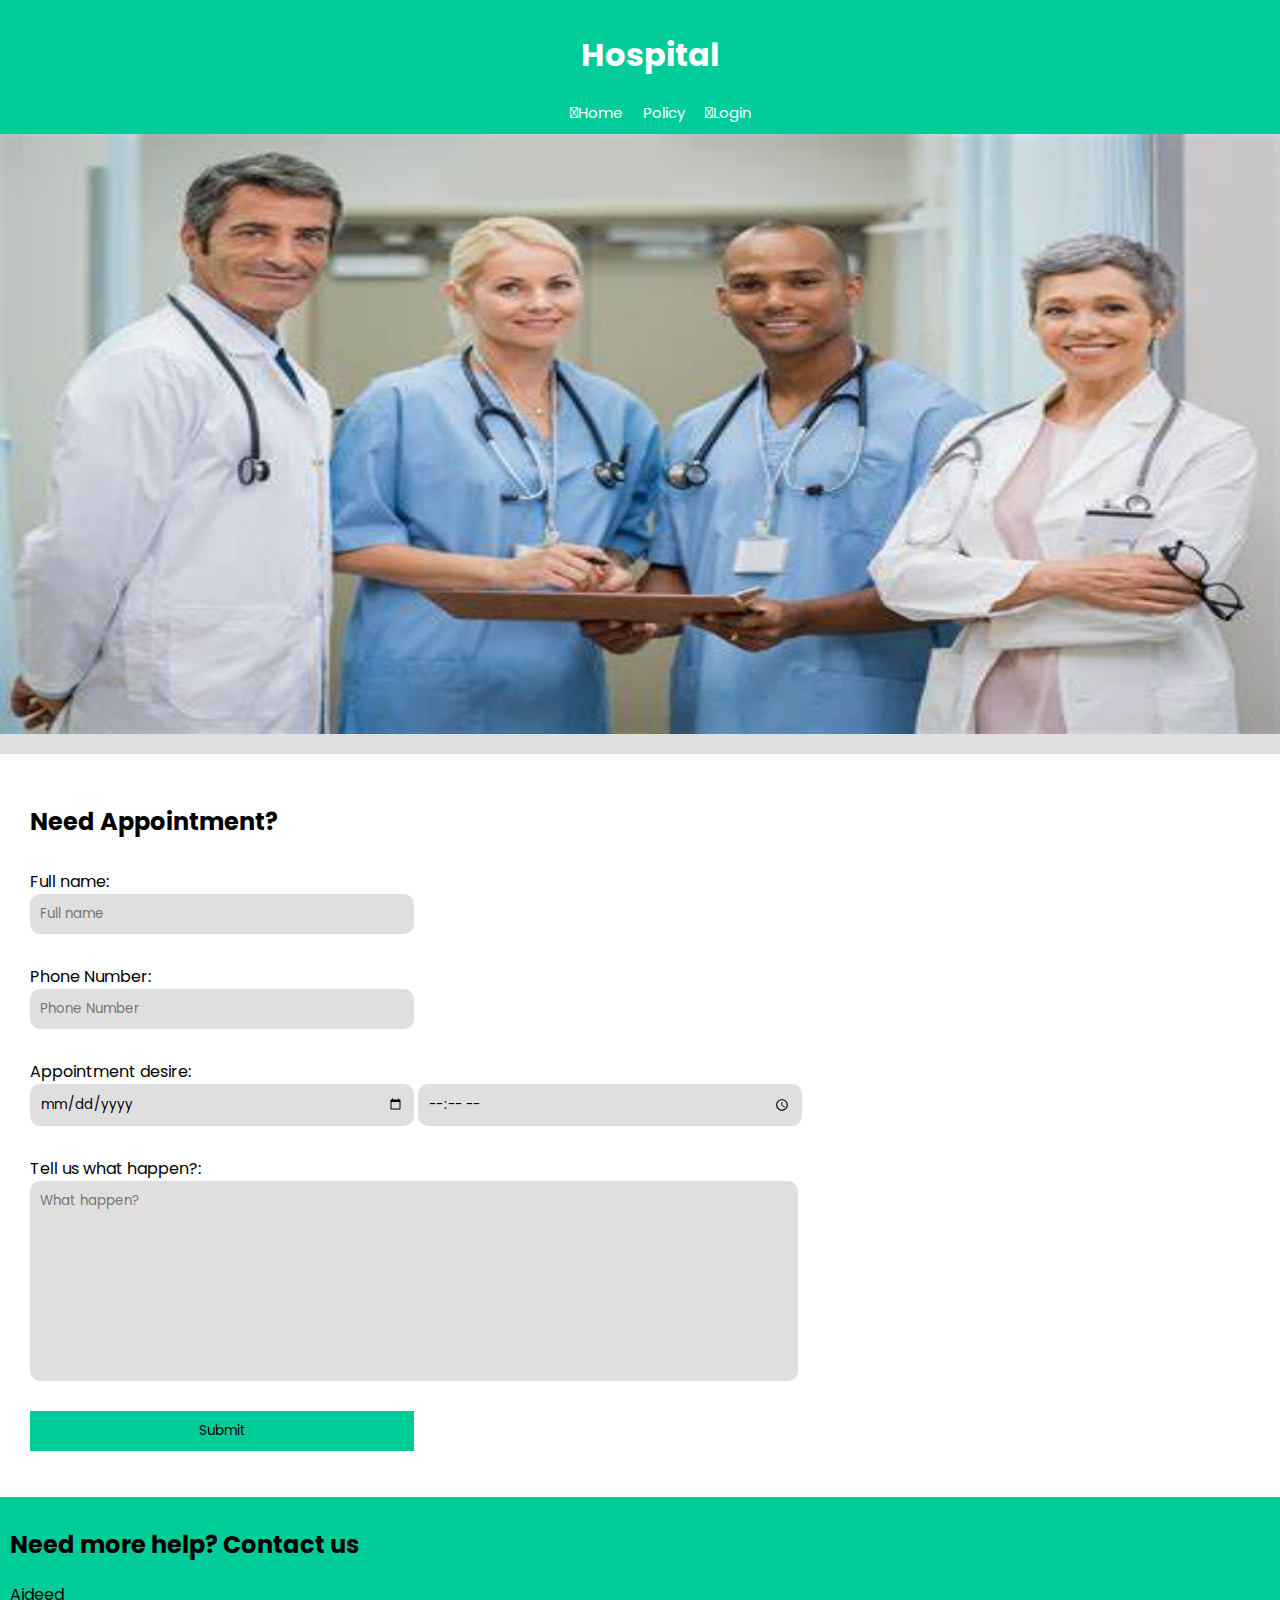
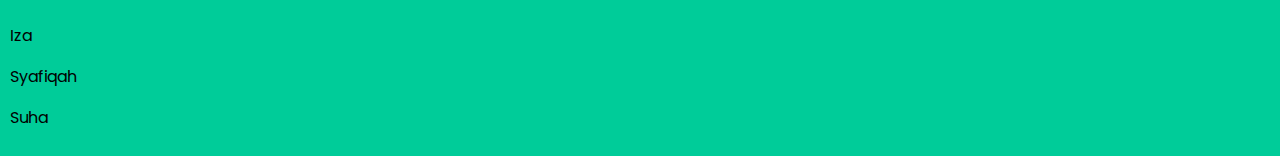
<file: index.html>
<html>

<head>
	<link rel="stylesheet" href="main.css">
<link rel="stylesheet" href="https://cdnjs.cloudflare.com/ajax/libs/font-awesome/4.7.0/css/font-awesome.min.css">

</head>

</head>

<body>
<meta name="viewport" content="user-scalable=no, width=device-width, initial-scale=0.8" />
<meta name="apple-mobile-web-app-capable" content="yes" />


	<div class='modal-container' id='login_modal' style='display:none;'>
		<div class='modal' style='width:70%;'>
			<h1>Login</h1>
			<form>
				<div>
					<div>Email</div>
					<input type='text' id='emailtxt' placeholder='Email' style='width:70%'/>
				</div>
				<div>
					<div>Password</div>
					<input type='password' id='pwdtxt' placeholder='Password' style='width:70%'/>
				</div>
				<div>
					<button type='button' onclick='loginMe()'>Login</button>
					<button type='button' onclick='closeLoginModal()'>Close</button>
				</div>
			</form>
		</div>
	</div>

	<div class='headdiv'>
		<h1>Hospital</h1>
		<div>
			<a><i class='fa-solid fa-home'></i>Home</a>
			<a><i class='fa-solid fa-note'></i>Policy</a>
			<a onclick='openLoginModal()'><i class='fa-solid fa-user'></i>Login</a>
		</div>
	</div>

	<div class='slideshow'>
		<img src='asset/cover.jpg' width='100%' height='600px'>
	</div>

	<div class='body-container' id='regform'>
		<div class='card'>

			<h2>Need Appointment?</h2>
			<form>
				<div>
					<label>Full name:</label>
					<br/>
					<input type='text' placeholder='Full name'>
				</div>

				<div>
					<label>Phone Number:</label>
					<br/>
					<input type='number' placeholder='Phone Number'>
				</div>

				<div>
					<label>Appointment desire:</label>
					<br/>
					<input type='date' placeholder='Date'>
					<input type='time' placeholder='Date'>

				</div>

				<div>
					<label>Tell us what happen?:</label>
					<br/>
					<textarea placeholder='What happen?'></textarea>
				</div>

				<div>
					<button type='button'>Submit</button>
				</div>
			</form>

		</div>
	</div>

	<footer>
		<h2>Need more help? Contact us</h2>
		<p>Aideed</p>
		<p>Iza</p>
		<p>Syafiqah</p>
		<p>Suha</p>
	</footer>

</body>

<script src='script.js'></script>

</html>
</file>
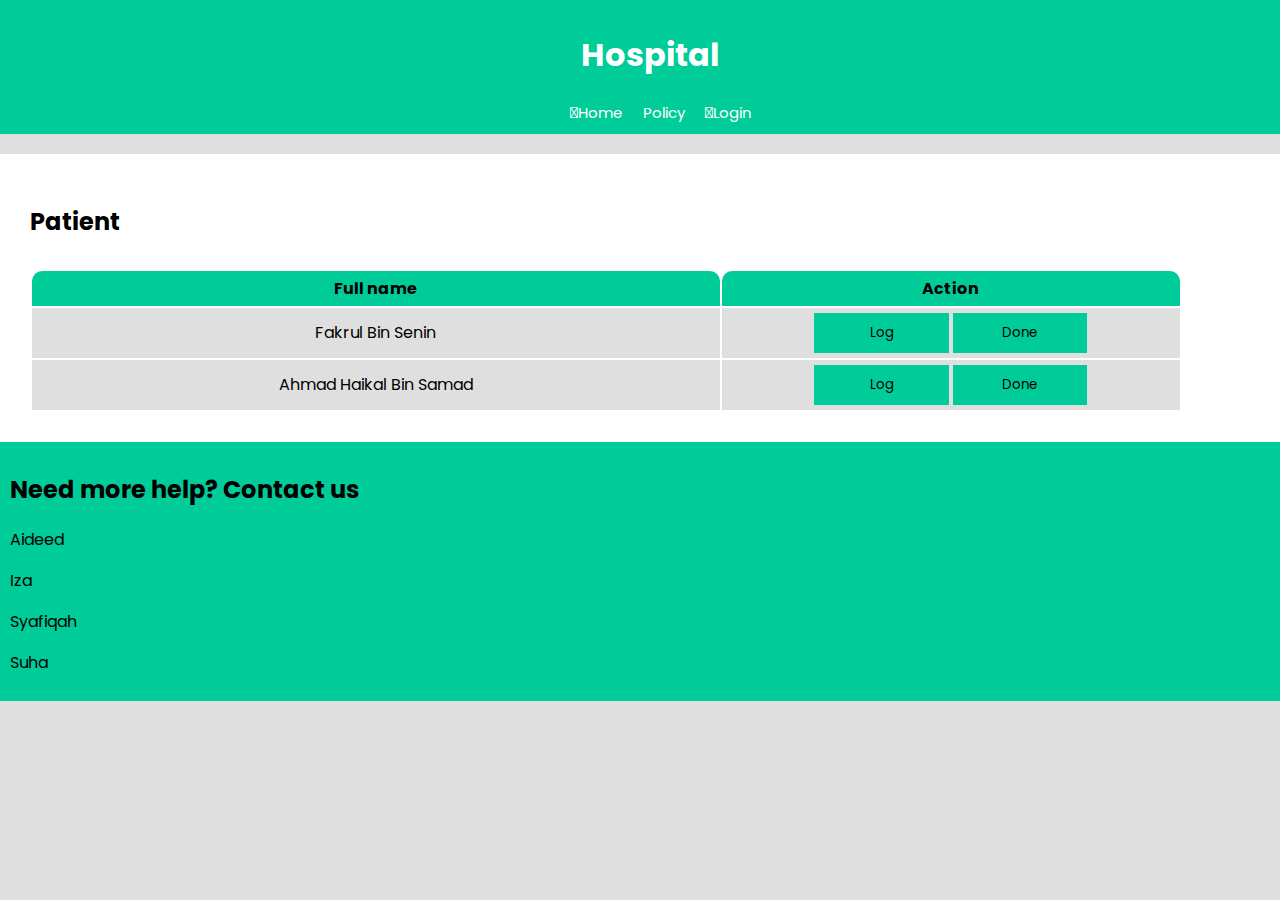
<file: doctor.html>
<html>

<head>
	<link rel="stylesheet" href="main.css">
<link rel="stylesheet" href="https://cdnjs.cloudflare.com/ajax/libs/font-awesome/4.7.0/css/font-awesome.min.css">

</head>

</head>

<body>
<meta name="viewport" content="user-scalable=no, width=device-width, initial-scale=0.8" />
<meta name="apple-mobile-web-app-capable" content="yes" />


	<div class='modal-container' id='login_modal' style='display:none;'>
		<div class='modal' style='width:70%;'>
			<h1>Login</h1>
			<form>
				<div>
					<div>Email</div>
					<input type='text' id='emailtxt' placeholder='Email' style='width:70%'/>
				</div>
				<div>
					<div>Password</div>
					<input type='password' id='pwdtxt' placeholder='Password' style='width:70%'/>
				</div>
				<div>
					<button type='button' onclick='loginMe()'>Login</button>
					<button type='button' onclick='closeLoginModal()'>Close</button>
				</div>
			</form>
		</div>
	</div>

	<div class='headdiv'>
		<h1>Hospital</h1>
		<div>
			<a><i class='fa-solid fa-home'></i>Home</a>
			<a><i class='fa-solid fa-note'></i>Policy</a>
			<a onclick='openLoginModal()'><i class='fa-solid fa-user'></i>Login</a>
		</div>
	</div>

	<div class='body-container' id='regform'>
		<div class='card'>

			<h2>Patient</h2>
			<table>
				<thead>
					<tr>
						<th style='width:60%;'>Full name</th>
						<th>Action</th>
					</tr>
				</thead>
				<tbody id='patient_list'>
				</tbody>
			</table>

		</div>

		<div class='card' id='patientLog' style='display:none;'>
			<h2 id='patName'>Patient - Abdullah Aideed Bin Zailan</h2>
			<form>
				<div>
					<label>Symptom</label>
					<br/>
					<textarea placeholder='Tell us more about this patient'></textarea>
				</div>

				<div>
					<button type='button'>Submit</button>
				</div>
			</form>
		</div>
	</div>

	<footer>
		<h2>Need more help? Contact us</h2>
		<p>Aideed</p>
		<p>Iza</p>
		<p>Syafiqah</p>
		<p>Suha</p>
	</footer>

</body>

<script src='script.js'></script>
<script>
	loadPage('doctor');
</script>

</html>
</file>
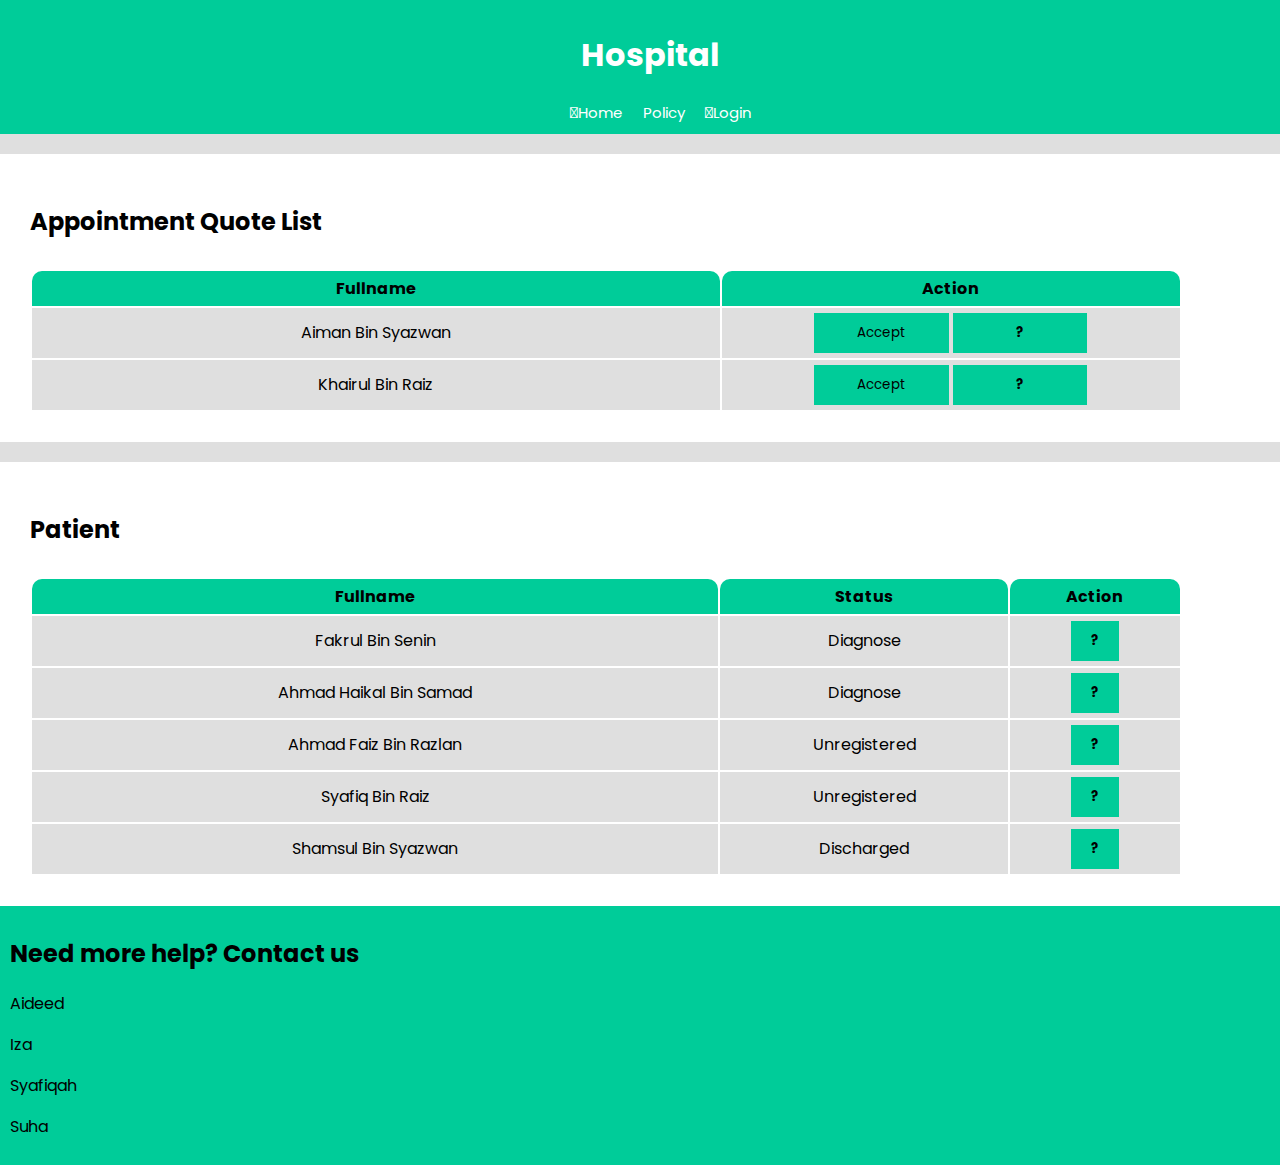
<file: staff.html>
<html>

<head>
	<link rel="stylesheet" href="main.css">
<link rel="stylesheet" href="https://cdnjs.cloudflare.com/ajax/libs/font-awesome/4.7.0/css/font-awesome.min.css">

</head>

</head>

<body>
<meta name="viewport" content="user-scalable=no, width=device-width, initial-scale=0.8" />
<meta name="apple-mobile-web-app-capable" content="yes" />

	<div class='modal-container' id='login_modal' style='display:none;'>
		<div class='modal' style='width:70%;'>
			<h1>Login</h1>
			<form>
				<div>
					<div>Email</div>
					<input type='text' id='emailtxt' placeholder='Email' style='width:70%'/>
				</div>
				<div>
					<div>Password</div>
					<input type='password' id='pwdtxt' placeholder='Password' style='width:70%'/>
				</div>
				<div>
					<button type='button' onclick='loginMe()'>Login</button>
					<button type='button' onclick='closeLoginModal()'>Close</button>
				</div>
			</form>
		</div>
	</div>

	<div class='headdiv'>
		<h1>Hospital</h1>
		<div>
			<a><i class='fa-solid fa-home'></i>Home</a>
			<a><i class='fa-solid fa-note'></i>Policy</a>
			<a onclick='openLoginModal()'><i class='fa-solid fa-user'></i>Login</a>
		</div>
	</div>

	<div class='body-container' id='regform'>
		<div class='card'>
			<h2>Appointment Quote List</h2>
			
			<table>
				<thead>
					<tr>
					<th>Fullname</th>
					<th>Action</th>
					</tr>
				</thead>
				<tbody id='patientreq_list'>
				</tbody>
			</table>
		</div>

		<div class='card'>
			<h2>Patient</h2>

			<table>
				<thead>
					<tr>
					<th>Fullname</th>
					<th>Status</th>
					<th>Action</th>
					</tr>
				</thead>
				<tbody id='patient_list'>
				</tbody>
			</table>
		</div>

		<div class='card' id='patientLog' style='display:none;'>
			<h2 id='patName'>Patient Info - Ahmad Syafiq Bin Sahril</h2>

			<form>
				<div>
					<label>Fullname</label>
					<br/>
					<input type='text' value='Ahmad Syafiq Bin Sahril' disabled/>
				</div>

				<div>
					<label>IC</label>
					<br/>
					<input type='text' value='031702785759' disabled/>
				</div>

				<div>
					<label>Gender</label>
					<br/>
					<input type='text' value='Male' disabled/>
				</div>

				<div>
					<label>Email</label>
					<br/>
					<input type='text' value='syafiq333@gmail.com' disabled/>
				</div>
			</form>
		</div>

		<div id='discharge_container' class='card' style='display:none;'>
			<h2>Manage Discharge</h2>

				<form>
					<div>
						<label>Fullname</label>
						<br/>
						<input type='text' value='no name' id='dischargeName' disabled/>
					</div>

					<div>
						<label>Medicine</label>
						<br/>
						<select id='medtxt'>
							<option>Select Status</option>
							<option value='Paracetamol(RM30)'>Paracetamol(RM30)</option>
							<option value='Pristine(RM30)'>Pristine(RM30)</option>
							<option value='Benzene(RM50)'>Benzene Pills(RM50)</option>
							<option value='Sell Sun Blue(RM20)'>Sell Sun Blue(RM20)</option>
							<option value='Glucose(RM10)'>Glucose(RM10)</option>
						</select>
						<button type='button' onclick='suggestMedicine()'>Add</button>
					</div>
				</form>

				<table style='width:30%;'>
					<thead>
						<tr>
							<th>Medicine</th>
						</tr>
					</thead>
					<tbody id='medicine_list'>
					</tbody>
				</table>

				<div style='text-align:end; width:90%; margin-top:100px;'>
					<div>
					<label id='totalpricetxt'>Total Price : RM0</label>
					<button>Confirm Discharge</button>
					</div>
				</div>
		</div>
	</div>

	<footer>
		<h2>Need more help? Contact us</h2>
		<p>Aideed</p>
		<p>Iza</p>
		<p>Syafiqah</p>
		<p>Suha</p>
	</footer>

</body>

<script src='script.js'></script>
<script>
	loadPage('staff');
</script>


</html>
</file>
<file: main.css>
@import url('https://fonts.googleapis.com/css2?family=Concert+One&family=Poppins:wght@400;500&display=swap');

*{
	font-family: 'Poppins', sans-serif;
}

body{
background-color: #dfdfdf;
margin:0px;
padding:0px;
overflow-x: hidden;
scrollbar-width:none;
}

.modal-container{
top:0px;
left:0px;
position: fixed;
width:100%;
height:100%;
justify-content: center;
display:flex;
z-index: 100;
background-color: rgba(0,0,0,0.5);
padding:20px;
}

.modal{
height:fit-content;
background-color: white;
padding:20px;
border-radius:10px;
animation: fadeIn 0.5s;
}

.modal form div{
width:100%;
justify-content: center;
margin-top:20px;
}

.modal form div div{
width:100px;
}

.headdiv{
width:100%;
padding:10px;
background-color: #00cc99;
text-align:center;
color: white;
}

.headdiv div{
display:flex;
width:100%;
justify-content: center;
}

.headdiv a{
margin-left:20px;
font-size: 15px;
cursor: pointer;
transition: 0.3s;
}

.headdiv a:hover{
font-size: 18px;
}

.body-container{
margin-top:10px;
}

.card{
margin-top:20px;
width:100%;
background-color:white;
padding:30px;
animation: fadeIn 0.5s;
}

input{
width:30%;
color: black;
padding:10px;
border-radius: 10px;
background-color: #dfdfdf;
border: 0px;
transition: 0.5s;
}

select{
width:30%;
color: black;
padding:10px;
border-radius: 10px;
background-color: #dfdfdf;
border: 0px;
transition: 0.5s;
}

textarea{
width:60%;
height:200px;
color: black;
padding:10px;
border-radius: 10px;
background-color: #dfdfdf;
border: 0px;
resize: none;
transition: 0.5s;
}


input:focus{
background-color: white;
}

select:focus{
background-color: white;
}

input:disabled{
background-color: black;
color:white;
}

button{
background-color: #00cc99;
width:30%;
text-align:center;
border:0px;
padding:10px;
color: black;
cursor: pointer;
transition: 0.3s;
}

button:hover{
background-color: #202020;
color:white;
}

.card form div{
	margin-top:30px;
	display: block;
}

footer{
padding:10px;
background-color: #00cc99;
}

table{
margin-top:30px;
width:90%;
}

tr{
text-align:center;
}

tr th{
padding:5px;
background-color: #00cc99;
border-top-left-radius: 10px;
}

tr th{
padding:5px;
background-color: #00cc99;
border-top-right-radius: 10px;
}

tr td{
padding:5px;
background-color: #dfdfdf;
}

@keyframes fadeIn{
	from{
		opacity: 0;
		transform: translateY(-10px);
	}
	to{
		opacity: 1;
		transform: translateY(0px);
	}
}
</file>
